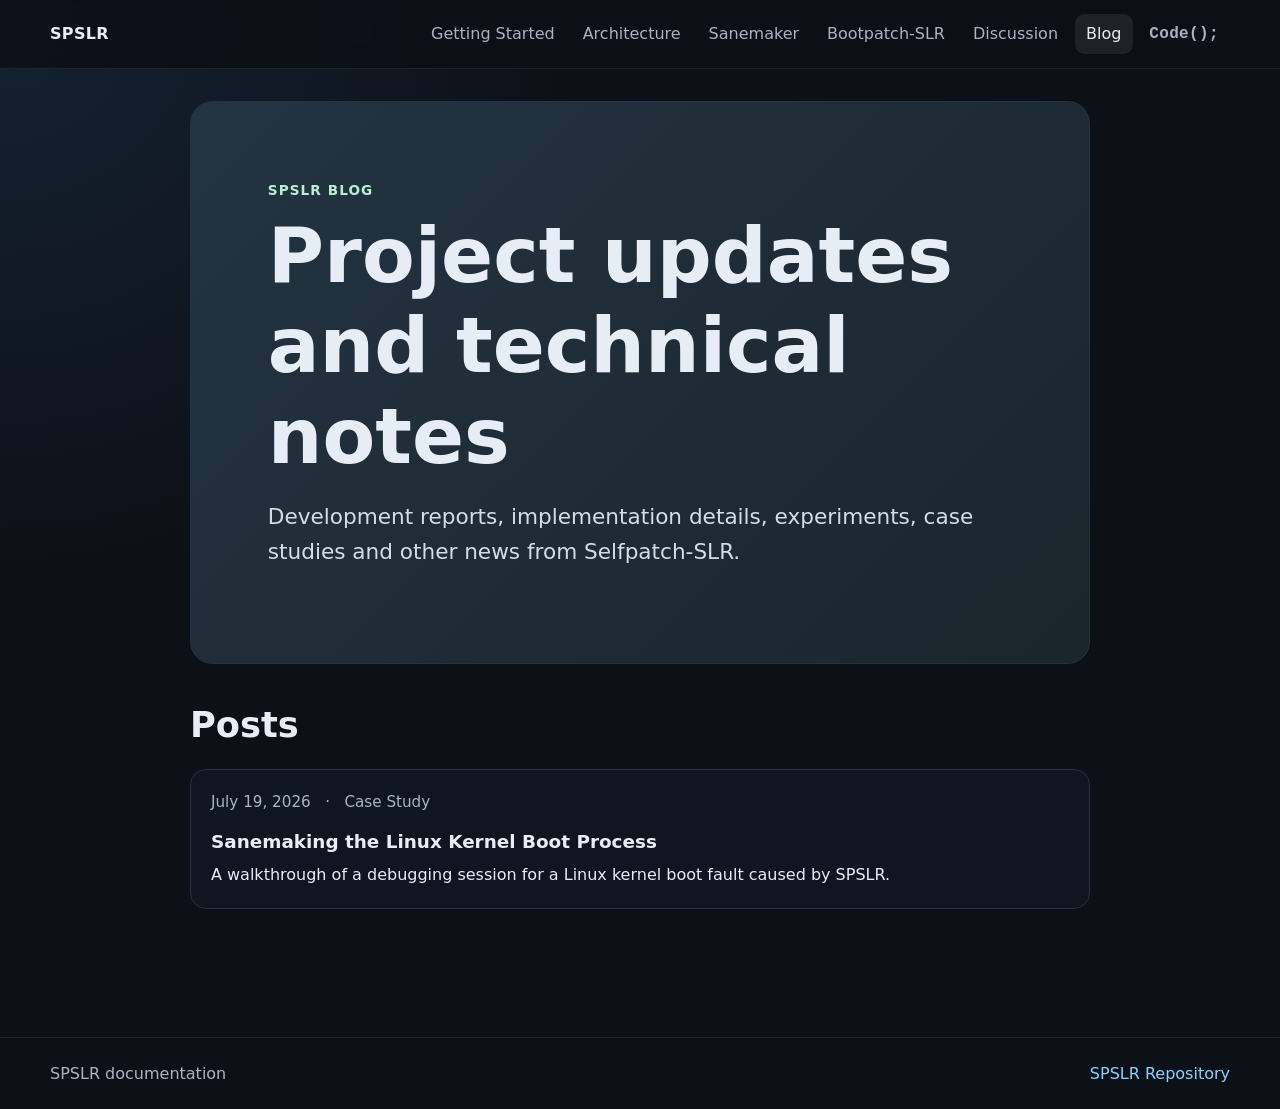
<file: docs/blog/index.html>
<!DOCTYPE html>
<html lang="en">
<head>
    <meta name="generator" content="HTML Tidy for HTML5 for Linux version 5.6.0">
    <meta charset="utf-8">
    <meta name="viewport" content="width=device-width, initial-scale=1">
    <meta name="description" content=
    "News, development notes, and technical articles from the Selfpatch-SLR project.">
    <title>Blog · SPSLR</title>
    <link rel="stylesheet" href="../assets/style.css">
    <script defer src="../assets/main.js"></script>
</head>
<body>
    <header class="site-header">
        <a class="brand" href="../index.html" aria-label=
        "SPSLR documentation home"><span>SPSLR</span></a> <button class="nav-toggle" type="button"
        aria-expanded="false" aria-controls="site-nav">Menu</button>
        <nav id="site-nav" class="site-nav" aria-label="Main navigation">
            <a href="../index.html">Getting Started</a> <a href=
            "../architecture.html">Architecture</a> <a href="../sanemaker.html">Sanemaker</a>
            <a href="../bootpatch-slr.html">Bootpatch-SLR</a> <a href=
            "../discussion.html">Discussion</a> <a href="index.html" aria-current="page">Blog</a>
            <details class="nav-dropdown">
                <summary class="repo-link">
                    Code();
                </summary>
                <div class="dropdown-menu">
                    <a href="https://github.com/YJN-Systems/Selfpatch-SLR" data-external=
                    "">Selfpatch-SLR</a> <a href="https://github.com/YJN-Systems/Bootpatch-SLR"
                    data-external="">Bootpatch-SLR</a> <a href=
                    "https://github.com/YJN-Systems/Sanemaker" data-external="">Sanemaker</a>
                </div>
            </details>
        </nav>
    </header>
    <main class="layout blog-layout">
        <article class="content">
            <section class="hero">
                <p class="eyebrow">SPSLR Blog</p>
                <h1>Project updates and technical notes</h1>
                <p class="lead">Development reports, implementation details, experiments, case
                studies and other news from Selfpatch-SLR.</p>
            </section>
            <section id="posts">
                <h2>Posts</h2>
                <div class="blog-list">
                    <article class="blog-card">
                        <p class="meta"><time datetime="2026-07-19">July 19, 2026</time>
                        <span aria-hidden="true">·</span> <span>Case Study</span></p>
                        <h3><a href="sanemk_kboot.html">Sanemaking the Linux Kernel Boot
                        Process</a></h3>
                        <p>A walkthrough of a debugging session for a Linux kernel boot fault
                        caused by SPSLR.</p>
                    </article>
                </div>
            </section>
        </article>
    </main>
    <footer class="site-footer">
        <span>SPSLR documentation</span> <a href="https://github.com/YJN-Systems/Selfpatch-SLR"
        data-external="">SPSLR Repository</a>
    </footer>
</body>
</html>
</file>
<file: docs/assets/style.css>
:root {
  --bg: #0c1117;
  --panel: #111821;
  --panel-2: #151f2b;
  --text: #e7edf5;
  --muted: #a9b4c2;
  --line: #263241;
  --accent: #88d1ff;
  --accent-2: #b7f0d1;
  --warning: #ffd08a;
  --max: 1180px;
  --border: var(--line);
}

* { box-sizing: border-box; }

html { scroll-behavior: smooth; }

body {
  margin: 0;
  color: var(--text);
  background: radial-gradient(circle at top left, #162233 0, var(--bg) 36rem);
  font: 16px/1.65 system-ui, -apple-system, BlinkMacSystemFont, "Segoe UI", sans-serif;
}

a { color: var(--accent); text-decoration: none; }
a:hover { text-decoration: underline; }

.site-header {
  position: sticky;
  top: 0;
  z-index: 20;
  display: flex;
  align-items: center;
  justify-content: space-between;
  gap: 1rem;
  padding: .85rem max(1rem, calc((100vw - var(--max)) / 2));
  border-bottom: 1px solid rgba(255,255,255,.08);
  background: rgba(12,17,23,.88);
  backdrop-filter: blur(14px);
}

.brand {
  display: inline-flex;
  align-items: center;
  gap: .6rem;
  color: var(--text);
  font-weight: 750;
  letter-spacing: .02em;
}

.brand:hover { text-decoration: none; }

.site-nav {
  display: flex;
  align-items: center;
  gap: .35rem;
}

.site-nav a {
  color: var(--muted);
  padding: .45rem .7rem;
  border-radius: .6rem;
}

.site-nav a:hover,
.site-nav a[aria-current="page"] {
  color: var(--text);
  background: rgba(255,255,255,.08);
  text-decoration: none;
}

.nav-toggle { display: none; }

.layout {
  display: grid;
  grid-template-columns: 15rem minmax(0, 1fr);
  gap: 2rem;
  width: min(var(--max), calc(100% - 2rem));
  margin: 0 auto;
  padding: 2rem 0 4rem;
  transition: grid-template-columns 180ms ease;
}

.toc {
  position: sticky;
  top: 5rem;
  align-self: start;
  display: flex;
  flex-direction: column;
  gap: .35rem;
  padding: 1rem;
  border: 1px solid var(--line);
  border-radius: 1rem;
  background: rgba(17,24,33,.72);
}

.toc strong { margin-bottom: .35rem; }
.toc a { color: var(--muted); font-size: .95rem; }

.toc-links {
  display: flex;
  flex-direction: column;
  gap: 0.35rem;
}

.toc .toc-child {
    padding-left: 1.25rem;
    font-size: 0.92em;
    opacity: 0.85;
}

.toc-toggle {
  width: 100%;
  display: flex;
  justify-content: space-between;
  align-items: center;
  gap: 0.75rem;

  border: 0;
  background: transparent;
  color: inherit;
  font: inherit;
  font-weight: 700;

  cursor: pointer;
  padding: 0;
  margin-bottom: 0.75rem;
}

.toc-toggle:hover {
  opacity: 0.9;
}

.toc-toggle-icon {
  font-size: 1.2rem;
  line-height: 1;
  transition: transform 180ms ease;
}

/* collapsed state */
.layout.toc-collapsed {
  grid-template-columns: 2.75rem minmax(0, 1fr);
}

.layout.toc-collapsed .toc {
  padding: 0.8rem 0.4rem;
}

.layout.toc-collapsed .toc-links,
.layout.toc-collapsed .toc-toggle-label {
  display: none;
}

.layout.toc-collapsed .toc-toggle {
  justify-content: center;
  margin-bottom: 0;
}

.layout.toc-collapsed .toc-toggle-icon {
  transform: rotate(180deg);
}

.content {
  min-width: 0;
  padding: 0 0 2rem;
}

.hero,
.content > section,
.content > h1 + p.lead {
  margin-bottom: 2rem;
}

.hero {
  padding: clamp(2rem, 6vw, 5rem);
  border: 1px solid var(--line);
  border-radius: 1.4rem;
  background: linear-gradient(135deg, rgba(136,209,255,.15), rgba(183,240,209,.06)), var(--panel);
}

.eyebrow {
  margin: 0 0 .6rem;
  color: var(--accent-2);
  font-size: .85rem;
  font-weight: 700;
  letter-spacing: .08em;
  text-transform: uppercase;
}

h1, h2, h3 { line-height: 1.18; }
h1 { margin: 0 0 1rem; font-size: clamp(2.2rem, 6vw, 4.8rem); }
h2 { margin: 2.5rem 0 .8rem; font-size: clamp(1.55rem, 3vw, 2.2rem); }
h3 { margin: 2rem 0 .55rem; font-size: 1.15rem; }

.lead { color: #d3dce7; font-size: clamp(1.1rem, 2vw, 1.35rem); }
p { margin: 0 0 1rem; }

.actions { display: flex; flex-wrap: wrap; gap: .8rem; margin-top: 1.4rem; }
.button {
  display: inline-flex;
  align-items: center;
  justify-content: center;
  padding: .75rem 1rem;
  border-radius: .8rem;
  color: #061018;
  background: var(--accent);
  font-weight: 700;
}
.button:hover { text-decoration: none; filter: brightness(1.05); }
.button.secondary { color: var(--text); background: var(--panel-2); border: 1px solid var(--line); }
.disabled { opacity: .65; cursor: not-allowed; }

.card-grid {
  display: grid;
  grid-template-columns: repeat(3, minmax(0, 1fr));
  gap: 1rem;
  margin: 1.5rem 0;
}

.card,
.note,
.discussion-card {
  padding: 1rem;
  border: 1px solid var(--line);
  border-radius: 1rem;
  background: rgba(17,24,33,.82);
}

.note.warning {
  border-color: rgba(255,208,138,.45);
  margin-bottom: 1.25rem;
}

.note strong { color: var(--warning); }

section {
    scroll-margin-top: 6rem;
}

h2[id], h3[id] {
    scroll-margin-top: 6rem;
}

figcaption { margin-top: .8rem; color: var(--muted); font-size: .95rem; }

.reading-list li { margin-bottom: .65rem; }
.muted, .meta { color: var(--muted); }
.discussion-list { display: grid; gap: 1rem; }

pre,
pre[class*="language-"] {
  overflow-x: auto;
  padding: 1rem;
  border: 1px solid var(--line);
  border-radius: 1rem;
  background: #080d13;
}

code,
code[class*="language-"] {
  font-family: ui-monospace, SFMono-Regular, Menlo, Consolas, monospace;
}

.site-footer {
  display: flex;
  justify-content: space-between;
  gap: 1rem;
  padding: 1.4rem max(1rem, calc((100vw - var(--max)) / 2));
  border-top: 1px solid rgba(255,255,255,.08);
  color: var(--muted);
}

@media (max-width: 900px) {
  .nav-toggle {
    display: inline-flex;
    padding: .5rem .75rem;
    border: 1px solid var(--line);
    border-radius: .7rem;
    color: var(--text);
    background: var(--panel);
  }

  .site-nav {
    position: absolute;
    top: calc(100% + 1px);
    left: 0;
    right: 0;
    display: none;
    flex-direction: column;
    align-items: stretch;
    padding: .7rem 1rem 1rem;
    background: rgba(12,17,23,.98);
    border-bottom: 1px solid rgba(255,255,255,.08);
  }

  .site-nav.open { display: flex; }
  .site-nav a { padding: .8rem; }

  .layout,
  .layout.toc-collapsed {
    grid-template-columns: 1fr;
  }
  .toc { position: static; order: 2; }
  .content { order: 1; }
  .card-grid { grid-template-columns: 1fr; }

  .nav-dropdown {
    margin-left: 0;
    width: 100%;
  }

  .dropdown-menu {
    position: static;

    min-width: 0;

    margin-left: 1rem;
    margin-top: .25rem;

    padding: 0;

    border: 0;
    border-radius: 0;

    background: transparent;
    box-shadow: none;
  }

  .dropdown-menu a {
    padding: .6rem .8rem;
  }
}

@media (max-width: 560px) {
  body { font-size: 15px; }
  .hero { padding: 1.2rem; }
  .site-footer { flex-direction: column; }
}

.spslr-svg-figure {
    margin: 2rem 0;
}

.spslr-svg-figure > figcaption {
    color: var(--muted);
    font-size: 0.95rem;
    margin-bottom: 1rem;
}

.spslr-diagram-wrap {
    overflow-x: auto;
    padding: 1rem;
    border: 1px solid var(--border);
    border-radius: 1.25rem;
    background:
        radial-gradient(circle at top left, rgba(107, 114, 255, 0.12), transparent 35%),
        rgba(255, 255, 255, 0.025);
}

.spslr-diagram {
    display: block;
    width: 100%;
    height: auto;
}

.svg-node rect {
    fill: rgba(255, 255, 255, 0.045);
    stroke: var(--border);
    stroke-width: 1.5;
}

.svg-node-title {
    fill: var(--text);
    font-size: 17px;
    font-weight: 700;
    pointer-events: none;
}

.svg-node.small .svg-node-title {
    font-size: 15px;
}

.svg-node-subtitle {
    fill: var(--muted);
    font-size: 13px;
    pointer-events: none;
}

.svg-lane-label {
    fill: var(--muted);
    font-size: 12px;
    text-transform: uppercase;
    letter-spacing: 0.1em;
    pointer-events: none;
}

.svg-edge {
  stroke: var(--muted);
  stroke-width: 1.5;
  transition: stroke .16s ease, filter .16s ease;
}

.svg-edge-hit {
  stroke: transparent;
  stroke-width: 20;
  fill: none;
  pointer-events: stroke;
}

.svg-arrow-head {
  fill: var(--muted);
  transition: fill .16s ease;
}

.svg-edge-label {
  fill: var(--text);
  font-size: 14px;
  font-weight: 700;
  cursor: help;
  paint-order: stroke;
  stroke: rgba(12, 17, 23, .95);
  stroke-width: 5px;
  stroke-linejoin: round;
  transition: fill .16s ease;
}

.svg-edge-group {
  cursor: help;
}

.svg-edge-group:hover .svg-edge,
.svg-edge-group:focus-within .svg-edge {
  stroke: var(--accent);
  filter: drop-shadow(0 0 8px rgba(136, 209, 255, .35));
}

.svg-edge-group:hover .svg-edge-label,
.svg-edge-group:focus-within .svg-edge-label {
  fill: var(--accent);
}

.svg-edge-group:hover .svg-arrow-head,
.svg-edge-group:focus-within .svg-arrow-head {
  fill: var(--accent);
}

@media (max-width: 760px) {
    .spslr-diagram {
        min-width: 900px;
    }
}

.concept-grid {
  display: grid;
  grid-template-columns: repeat(2, minmax(0, 1fr));
  gap: 1rem;
  margin: 1.5rem 0;
}

.concept-card {
  padding: 1rem;
  border: 1px solid var(--line);
  border-radius: 1rem;
  background: rgba(17,24,33,.82);
}

.concept-card h3 {
  margin-top: 0;
}

.concept-card p:last-child {
  margin-bottom: 0;
}

.command-tooltip {
  position: fixed;
  z-index: 50;
  max-width: min(28rem, calc(100vw - 2rem));
  padding: .65rem .8rem;
  border: 1px solid var(--line);
  border-radius: .75rem;
  color: var(--text);
  background: rgba(8, 12, 24, .97);
  box-shadow: 0 16px 40px rgba(0,0,0,.35);
  font-family: ui-monospace, SFMono-Regular, Menlo, Consolas, monospace;
  font-size: .85rem;
  white-space: pre-wrap;
  pointer-events: none;
}

@media (max-width: 760px) {
  .concept-grid {
    grid-template-columns: 1fr;
  }
}

.iface-card {
    display: grid;
    grid-template-columns: minmax(min-content, max-content) minmax(0, 1fr);
    gap: 1.5rem;
    margin: 1.5rem 0;
    padding: 1rem;
    border: 1px solid var(--line);
    border-radius: 1rem;
    background: rgba(17,24,33,.82);
}

.iface-code,
.iface-text {
    display: flex;
    flex-direction: column;
    justify-content: center;
}

.iface-code {
    min-width: 0;
}

.iface-code pre {
    margin: 0;
    height: 100%;
    display: flex;
    align-items: center;
    overflow-x: auto;
}

.iface-code code {
    width: 100%;
}

.iface-text h3 {
    margin-top: 0;
}

.iface-text p:last-child {
    margin-bottom: 0;
}

.iface-meta {
    margin: -.25rem 0 1rem;
    color: var(--muted);
    font-size: .9rem;
}

.nul {
    color: #c084fc;
}

.blog-list {
    display: grid;
    gap: 1rem;
    margin: 1.5rem 0;
}

.blog-card {
    padding: 1.25rem;
    border: 1px solid var(--line);
    border-radius: 1rem;
    background: rgba(17, 24, 33, 0.82);
}

.blog-card h2,
.blog-card h3 {
    margin-top: 0;
}

.blog-card h3 a {
    color: inherit;
    text-decoration-thickness: 0.08em;
    text-underline-offset: 0.18em;
}

.blog-card h3 a:hover {
    color: var(--accent);
}

.blog-card .meta,
.post-meta {
    display: flex;
    flex-wrap: wrap;
    gap: 0.4rem 0.9rem;
    margin-bottom: 1rem;
    color: var(--muted);
    font-size: 0.95rem;
}

.blog-card p:last-child,
.post-meta:last-child {
    margin-bottom: 0;
}

.post-header {
    margin-bottom: 2rem;
    padding: clamp(2rem, 6vw, 4.25rem);
    border: 1px solid var(--line);
    border-radius: 1.4rem;
    background:
        linear-gradient(
            135deg,
            rgba(136, 209, 255, 0.15),
            rgba(183, 240, 209, 0.06)
        ),
        var(--panel);
}

.post-header h1 {
    margin-bottom: 0.75rem;
}

.post-header .lead {
    margin-bottom: 1rem;
}

.post-body > :first-child {
    margin-top: 0;
}

.post-body blockquote {
    margin: 1.5rem 0;
    padding: 0.8rem 1rem;
    border-left: 3px solid var(--accent);
    color: #d3dce7;
    background: rgba(17, 24, 33, 0.62);
}

.post-body img {
    display: block;
    max-width: 100%;
    height: auto;
    margin: 1.5rem auto;
    border: 1px solid var(--line);
    border-radius: 1rem;
}

.post-body figure {
    margin: 1.5rem 0;
}

.post-body figure img {
    margin-bottom: 0.75rem;
}

.post-body figcaption {
    color: var(--muted);
    font-size: 0.9rem;
    text-align: center;
}

.post-navigation {
    display: flex;
    justify-content: space-between;
    gap: 1rem;
    margin-top: 3rem;
    padding-top: 1.25rem;
    border-top: 1px solid var(--line);
}

.post-navigation a {
    display: inline-flex;
    align-items: center;
    min-height: 2.75rem;
}

@media (max-width: 560px) {
    .post-navigation {
        flex-direction: column;
    }
}

/* Blog index uses a single-column layout */
.blog-layout {
    display: block;
}

.blog-layout .content {
    max-width: 900px;
    margin: 0 auto;
}

.site-nav .repo-link {
    margin-left: auto;

    display: flex;
    align-items: center;
    gap: .35rem;

    padding: .45rem .7rem;

    color: var(--muted);
    background: transparent;

    font-family: ui-monospace, SFMono-Regular, Menlo, Consolas, monospace;
    font-weight: 600;
    letter-spacing: .02em;

    cursor: pointer;
    user-select: none;

    list-style: none;

    transition: color .15s ease;
}

.site-nav .repo-link::-webkit-details-marker {
    display: none;
}

.site-nav .repo-link:hover {
    color: var(--accent);
    text-decoration: none;
}

/* Navigation dropdown */

.nav-dropdown {
    position: relative;
    margin-left: auto;
}

.dropdown-menu {
    position: absolute;
    top: 100%;
	padding-top: .8rem;
    right: 0;

    min-width: 220px;

    display: flex;
    flex-direction: column;

    padding: .4rem;

    border: 1px solid var(--line);
    border-radius: .75rem;

    background: var(--panel);

    box-shadow: 0 12px 30px rgba(0,0,0,.35);

    z-index: 100;
}

.nav-dropdown:not([open]) .dropdown-menu {
    display: none;
}

.dropdown-menu a {
    display: block;
    padding: .65rem .8rem;

    border-radius: .5rem;

    color: var(--text);
    text-decoration: none;
}

.dropdown-menu a:hover {
    background: rgba(255,255,255,.08);
}
</file>
